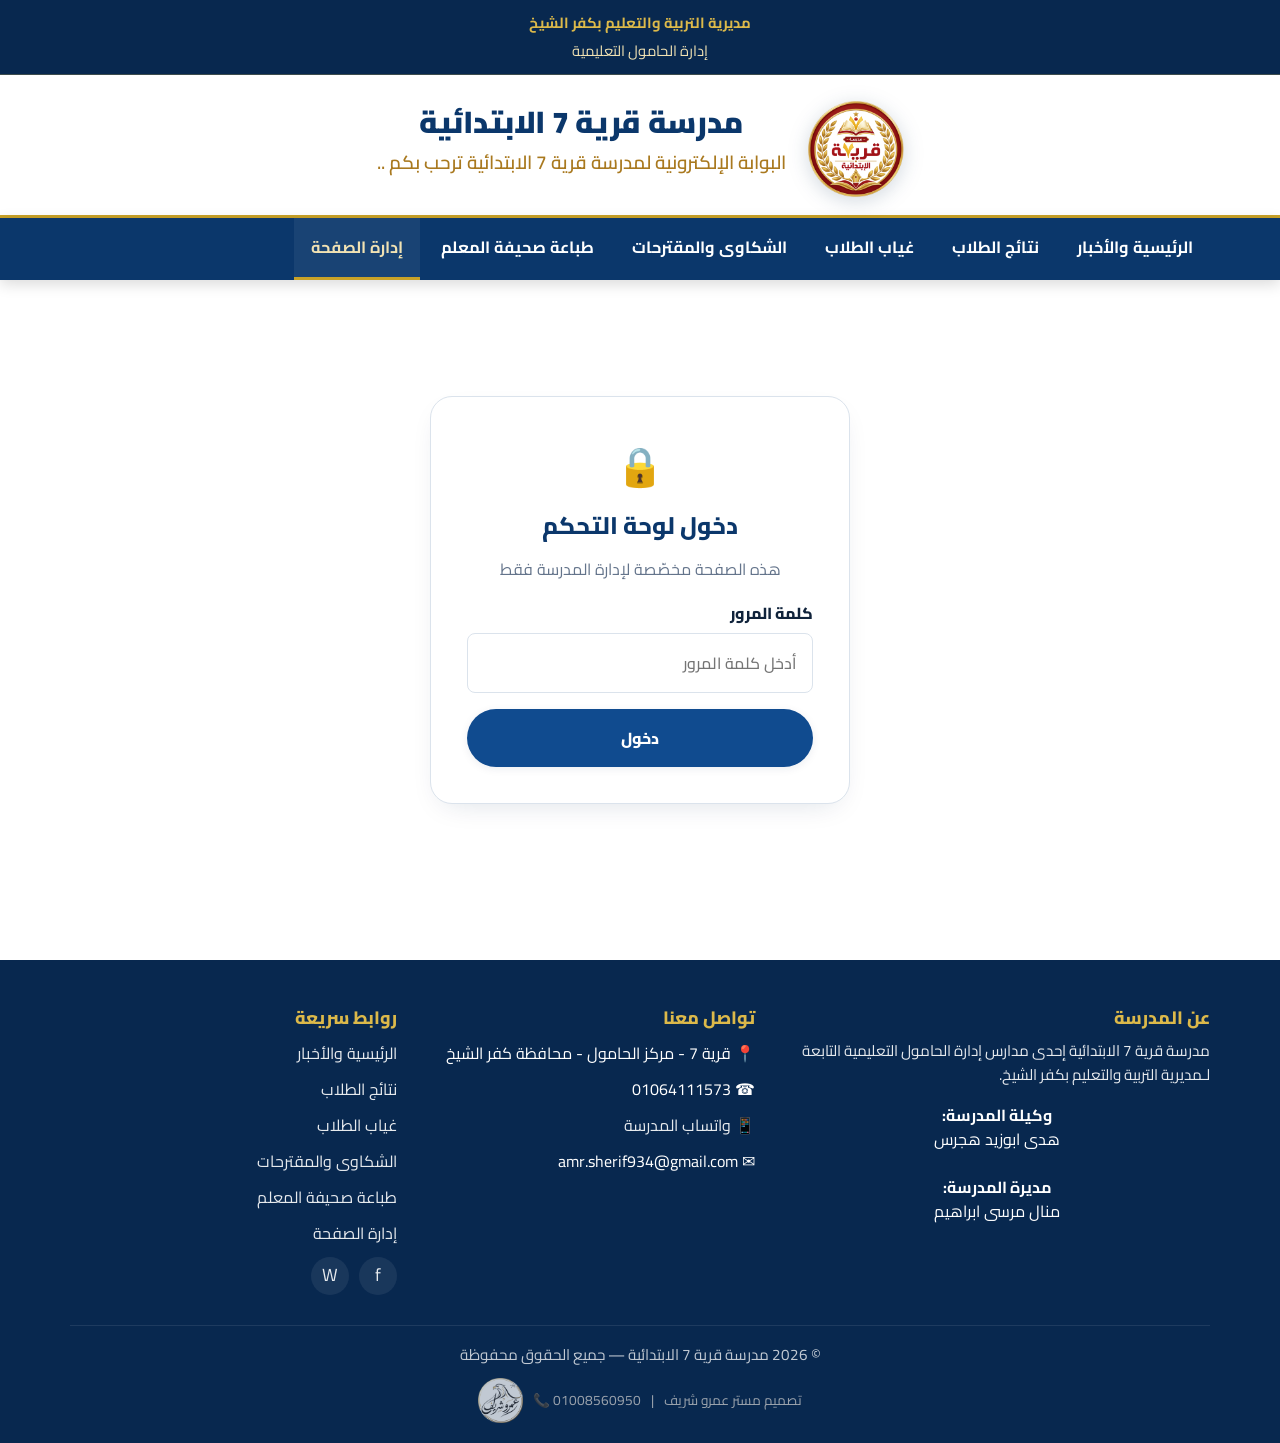
<file: admin.html>
<!DOCTYPE html>
<html lang="ar" dir="rtl">
<head>
<meta charset="UTF-8">
<meta name="viewport" content="width=device-width, initial-scale=1.0">
<title>إدارة الصفحة | مدرسة قرية 7 الابتدائية</title>
<link rel="icon" href="assets/img/logo.png">
<link rel="stylesheet" href="assets/css/style.css">
</head>
<body>

<div id="site-header"></div>

<section class="section">
  <div class="container">

    <div class="admin-lock" id="adminLock">
      <div class="icon">&#128274;</div>
      <h2>دخول لوحة التحكم</h2>
      <p class="muted">هذه الصفحة مخصّصة لإدارة المدرسة فقط</p>
      <div class="field" style="text-align:right;">
        <label for="adminPass">كلمة المرور</label>
        <input type="password" id="adminPass" placeholder="أدخل كلمة المرور">
      </div>
      <button class="btn btn-primary btn-block" id="adminLoginBtn">دخول</button>
      <div id="adminLoginState"></div>
    </div>

    <div class="admin-panel" id="adminPanel">

      <div class="admin-topbar">
        <div>
          <h2 class="mt-0">لوحة تحكم المدرسة</h2>
          <p class="muted mt-0">إضافة الأخبار وصور المعرض، ومتابعة طلبات أولياء الأمور</p>
        </div>
        <button class="btn btn-outline" id="adminLogoutBtn">تسجيل الخروج</button>
      </div>

      <div class="alert-box" style="margin-bottom:24px;">
        لإدخال أو تعديل <strong>نتائج الطلاب</strong> و<strong>سجلات الغياب</strong>، يتم ذلك مباشرة عبر استيراد ملف
        الإكسل داخل جوجل شيت الخاص بالمدرسة. اضغط الزر أدناه لفتح ملف البيانات.
        <div style="margin-top:12px;">
          <a class="btn btn-gold" id="openSheetBtn" href="#" target="_blank" rel="noopener">فتح ملف بيانات المدرسة (جوجل شيت)</a>
        </div>
      </div>

      <div class="tabs">
        <button class="tab-btn active" data-tab="news">إضافة خبر</button>
        <button class="tab-btn" data-tab="gallery">إضافة صورة للمعرض</button>
        <button class="tab-btn" data-tab="stats">إحصائيات الصفحة</button>
        <button class="tab-btn" data-tab="requests">طلبات أولياء الأمور</button>
      </div>

      <!-- تبويب: إضافة خبر -->
      <div class="tab-panel active" id="tab-news">
        <div class="search-card" style="max-width:100%;">
          <div class="field">
            <label for="newsTitle">عنوان الخبر *</label>
            <input type="text" id="newsTitle">
          </div>
          <div class="field">
            <label for="newsImage">رابط صورة الخبر</label>
            <input type="url" id="newsImage" placeholder="https://...">
          </div>
          <div class="field">
            <label for="newsSummary">نص الخبر *</label>
            <textarea id="newsSummary"></textarea>
          </div>
          <button class="btn btn-primary" id="newsSubmitBtn">نشر الخبر</button>
          <div id="newsAdminState" style="margin-top:12px;"></div>
        </div>
      </div>

      <!-- تبويب: إضافة صورة -->
      <div class="tab-panel" id="tab-gallery">
        <div class="search-card" style="max-width:100%;">
          <div class="field">
            <label for="galImage">رابط الصورة *</label>
            <input type="url" id="galImage" placeholder="https://...">
          </div>
          <div class="field-row">
            <div class="field">
              <label for="galCaption">وصف الصورة</label>
              <input type="text" id="galCaption">
            </div>
            <div class="field">
              <label for="galCategory">التصنيف</label>
              <input type="text" id="galCategory" placeholder="مثال: حفلات">
            </div>
          </div>
          <button class="btn btn-primary" id="gallerySubmitBtn">إضافة الصورة</button>
          <div id="galleryAdminState" style="margin-top:12px;"></div>
        </div>
      </div>

      <!-- تبويب: إحصائيات الصفحة -->
      <div class="tab-panel" id="tab-stats">
        <div class="search-card" style="max-width:100%;">
          <h3>بيانات الصفحة الرئيسية</h3>
          <p class="muted">عدّل الأرقام التالية لتظهر مباشرة في الصفحة الرئيسية.</p>
          <div class="field-row">
            <div class="field">
              <label for="statStudents">عدد الطلاب</label>
              <input type="number" id="statStudents" min="0" step="1" placeholder="مثال: 420">
            </div>
            <div class="field">
              <label for="statTeachers">عدد المعلمين</label>
              <input type="number" id="statTeachers" min="0" step="1" placeholder="مثال: 32">
            </div>
            <div class="field">
              <label for="statClasses">عدد الفصول</label>
              <input type="number" id="statClasses" min="0" step="1" placeholder="مثال: 18">
            </div>
          </div>
          <button class="btn btn-primary" id="statsSubmitBtn">حفظ الإحصائيات</button>
          <div id="statsAdminState" style="margin-top:12px;"></div>
        </div>
      </div>

      <!-- تبويب: الطلبات -->
      <div class="tab-panel" id="tab-requests">
        <button class="btn btn-outline" id="refreshRequestsBtn" style="margin-bottom:16px;">تحديث القائمة</button>
        <div id="requestsAdminState"></div>
        <div class="table-wrap">
          <table class="data-table" id="requestsTable" style="display:none;">
            <thead>
              <tr>
                <th>التاريخ</th><th>الاسم</th><th>التليفون</th><th>العنوان</th>
                <th>النوع</th><th>النص</th><th>الحالة</th><th>إجراء</th>
              </tr>
            </thead>
            <tbody id="requestsTbody"></tbody>
          </table>
        </div>
      </div>

    </div>
  </div>
</section>

<div id="site-footer"></div>

<script src="assets/js/config.js"></script>
<script src="assets/js/main.js"></script>
<script src="assets/js/admin.js"></script>
<script>
  renderHeader("admin");
  renderFooter();
  initAdminPage();
</script>
</body>
</html>
</file>
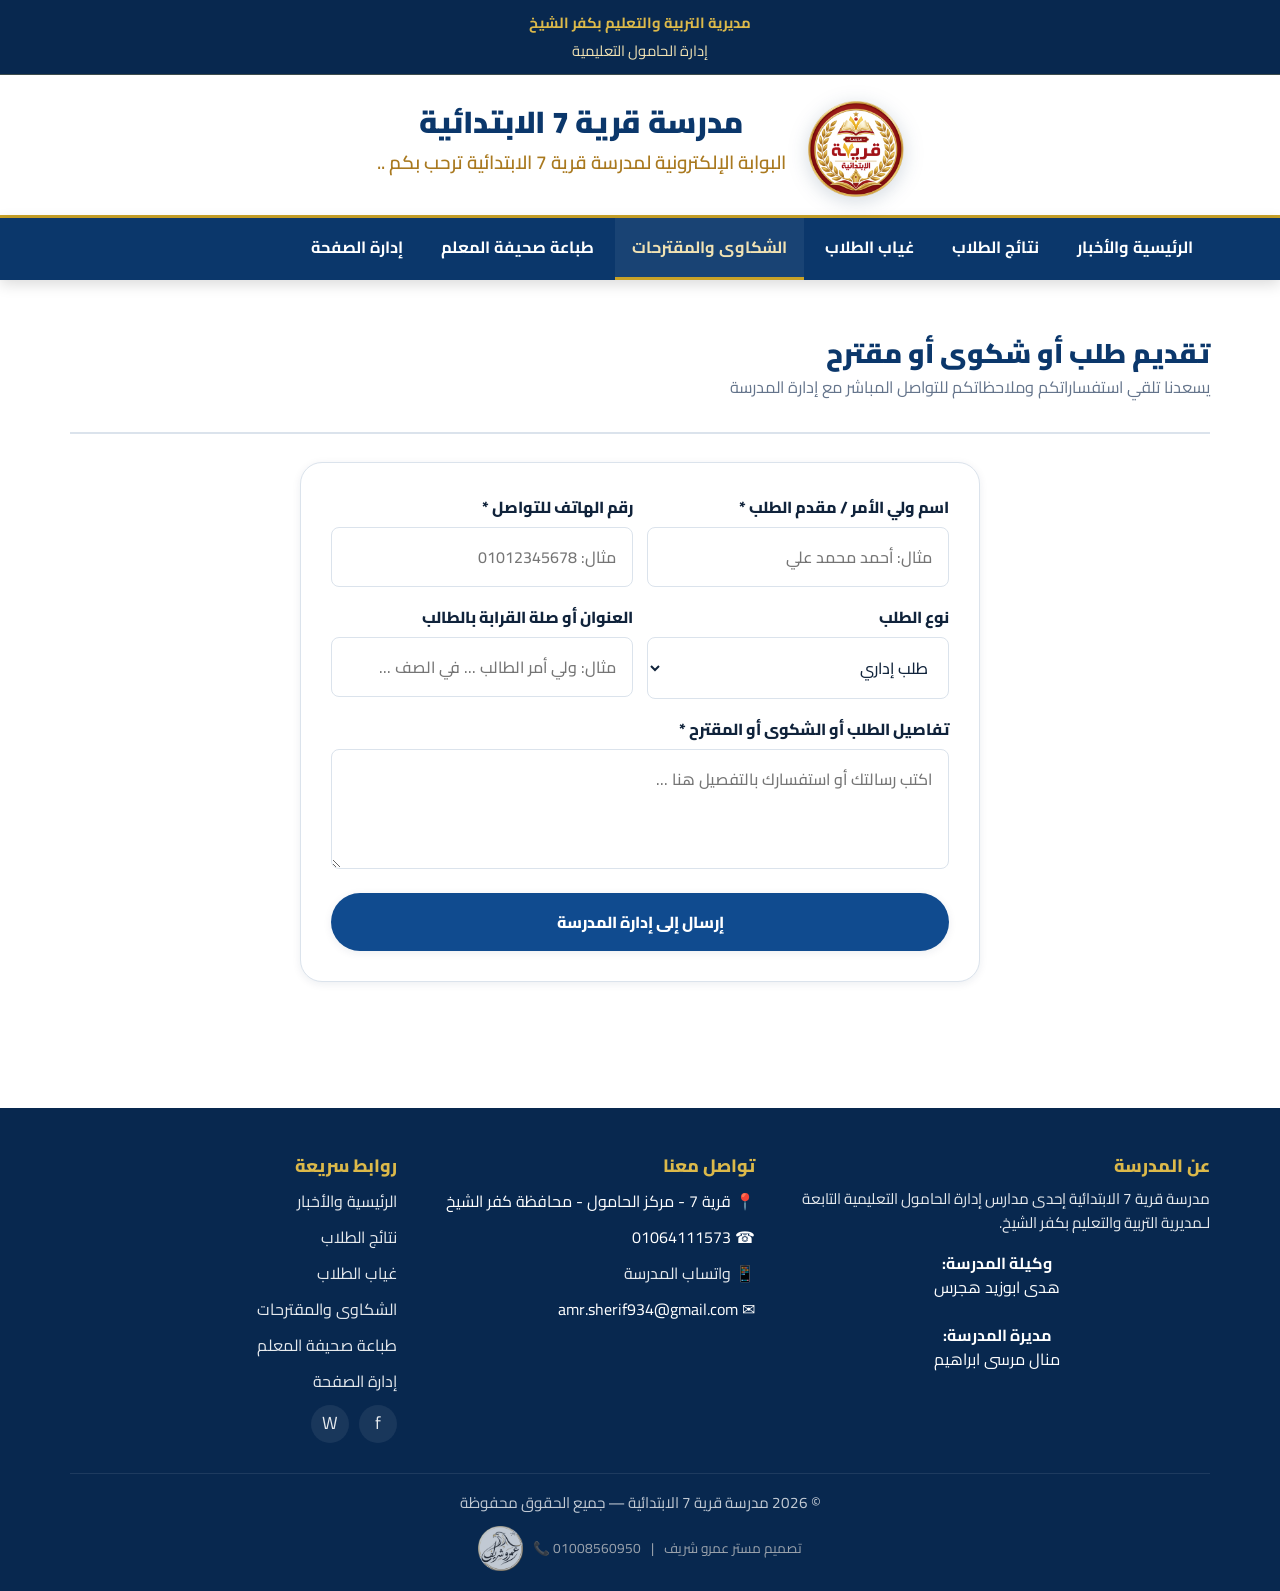
<file: requests.html>
<!DOCTYPE html>
<html lang="ar" dir="rtl">
<head>
<meta charset="UTF-8">
<meta name="viewport" content="width=device-width, initial-scale=1.0">
<title>الشكاوى والمقترحات | مدرسة قرية 7 الابتدائية</title>
<link rel="icon" href="assets/img/logo.png">
<link rel="stylesheet" href="assets/css/style.css">
</head>
<body>

<div id="site-header"></div>

<section class="section">
  <div class="container">
    <div class="section-head">
      <div>
        <h2>تقديم طلب أو شكوى أو مقترح</h2>
        <p class="sub">يسعدنا تلقي استفساراتكم وملاحظاتكم للتواصل المباشر مع إدارة المدرسة</p>
      </div>
    </div>

    <form id="requestForm" class="search-card">
      <div class="field-row">
        <div class="field">
          <label for="reqName">اسم ولي الأمر / مقدم الطلب *</label>
          <input type="text" id="reqName" required placeholder="مثال: أحمد محمد علي">
        </div>
        <div class="field">
          <label for="reqPhone">رقم الهاتف للتواصل *</label>
          <input type="tel" id="reqPhone" required placeholder="مثال: 01012345678" dir="ltr" style="text-align:right;">
        </div>
      </div>

      <div class="field-row">
        <div class="field">
          <label for="reqType">نوع الطلب</label>
          <select id="reqType">
            <option value="طلب إداري">طلب إداري</option>
            <option value="شكوى">شكوى</option>
            <option value="مقترح">مقترح لتطوير المدرسة</option>
            <option value="استفسار">استفسار عام</option>
          </select>
        </div>
        <div class="field">
          <label for="reqAddress">العنوان أو صلة القرابة بالطالب</label>
          <input type="text" id="reqAddress" placeholder="مثال: ولي أمر الطالب ... في الصف ...">
        </div>
      </div>

      <div class="field">
        <label for="reqMessage">تفاصيل الطلب أو الشكوى أو المقترح *</label>
        <textarea id="reqMessage" required placeholder="اكتب رسالتك أو استفسارك بالتفصيل هنا ..."></textarea>
      </div>

      <button type="submit" class="btn btn-primary btn-block" id="reqSubmitBtn">إرسال إلى إدارة المدرسة</button>

      <div id="reqState"></div>
    </form>
  </div>
</section>

<div id="site-footer"></div>

<script src="assets/js/config.js"></script>
<script src="assets/js/main.js"></script>
<script src="assets/js/requests.js"></script>
<script>
  renderHeader("requests");
  renderFooter();
  initRequestsPage();
</script>
</body>
</html>
</file>
<file: assets/css/style.css>
/* =========================================================
   مدرسة قرية 7 الابتدائية — التصميم الأساسي للموقع
   نظام الألوان: أزرق داكن / ذهبي / أبيض
   ========================================================= */

@import url('https://fonts.googleapis.com/css2?family=Cairo:wght@400;500;600;700;800;900&display=swap');

:root{
  /* الألوان الأساسية */
  --blue-900:#08284f;
  --blue-800:#0b376b;
  --blue-700:#104b8f;
  --blue-600:#155fa8;
  --gold-700:#a9791f;
  --gold-600:#c9a227;
  --gold-500:#dcb94a;
  --gold-200:#f1e2b3;
  --white:#ffffff;
  --ink-900:#10233b;
  --ink-700:#334b67;
  --ink-500:#64748b;
  --line:#dbe3ec;
  --success:#2f7a4f;
  --danger:#a3242a;

  --font-display:'Cairo', sans-serif;
  --font-body:'Cairo', sans-serif;

  --radius-sm:8px;
  --radius-md:14px;
  --radius-lg:22px;
  --shadow-soft:0 10px 30px -14px rgba(8,40,79,.18);
  --shadow-tiny:0 2px 8px rgba(8,40,79,.08);
  --container:1180px;
}

*,*::before,*::after{box-sizing:border-box;}
html{scroll-behavior:smooth;}
body{
  margin:0;
  font-family:var(--font-body);
  background:var(--white);
  color:var(--ink-900);
  direction:rtl;
  text-align:right;
  line-height:1.75;
  -webkit-font-smoothing:antialiased;
}
img{max-width:100%;display:block;}
a{color:inherit;text-decoration:none;}
ul{margin:0;padding:0;list-style:none;}
h1,h2,h3,h4{font-family:var(--font-display);margin:0 0 .5em;font-weight:800;color:var(--blue-800);line-height:1.35;}
p{margin:0 0 1em;}
button,input,select,textarea{font-family:inherit;font-size:1rem;}
:focus-visible{outline:3px solid var(--gold-600);outline-offset:2px;}
@media (prefers-reduced-motion: reduce){
  *{animation-duration:.001ms !important;animation-iteration-count:1 !important;transition-duration:.001ms !important;scroll-behavior:auto !important;}
}

.container{max-width:var(--container);margin:0 auto;padding:0 20px;}

/* ---------- شريط علوي حكومي ---------- */
.gov-strip{
  background:var(--blue-900);
  color:var(--gold-200);
  font-size:.92rem;
  padding:10px 0;
  text-align:center;
  border-bottom:1px solid rgba(220,185,74,.25);
}
.gov-strip .container{
  display:flex;
  flex-direction:column;
  gap:2px;
}
.gov-strip strong{color:var(--gold-500);font-weight:700;}

/* ---------- الترويسة الرئيسية ---------- */
.site-header{
  background:var(--white);
  border-bottom:3px solid var(--gold-600);
  padding:26px 0 18px;
}
.header-inner{
  display:flex;
  align-items:center;
  gap:22px;
  justify-content:center;
  text-align:center;
  flex-wrap:wrap;
}
.header-logo{
  width:96px;
  height:96px;
  flex-shrink:0;
  filter:drop-shadow(0 4px 10px rgba(8,40,79,.18));
}
.header-titles h1{
  font-size:1.9rem;
  margin-bottom:4px;
}
.header-titles .welcome-line{
  color:var(--ink-700);
  font-size:1.18rem;
  font-weight:500;
}
.header-titles .school-sub{
  color:var(--gold-700);
  font-weight:600;
  font-size:1.18rem;
}

/* ---------- شريط التنقل ---------- */
.navbar{
  background:var(--blue-800);
  position:sticky;
  top:0;
  z-index:50;
  box-shadow:0 4px 14px rgba(0,0,0,.15);
}
.navbar .container{
  display:flex;
  align-items:center;
  justify-content:space-between;
  min-height:56px;
}
.nav-links{
  display:flex;
  gap:4px;
  flex-wrap:wrap;
}
.nav-links a{
  display:block;
  padding:15px 17px;
  color:var(--white);
  font-weight:700;
  font-size:1.02rem;
  border-bottom:3px solid transparent;
  transition:background .18s, border-color .18s;
}
.nav-links a:hover,
.nav-links a.active{
  background:rgba(255,255,255,.06);
  border-bottom-color:var(--gold-600);
  color:var(--gold-200);
}
.nav-toggle{
  display:none;
  background:none;
  border:0;
  color:var(--white);
  font-size:1.6rem;
  cursor:pointer;
  padding:8px;
}
@media (max-width:860px){
  .nav-toggle{display:block;}
  .nav-links{
    display:none;
    flex-direction:column;
    width:100%;
    padding-bottom:10px;
  }
  .nav-links.open{display:flex;}
  .navbar .container{flex-wrap:wrap;}
}

/* ---------- الأزرار ---------- */
.btn{
  display:inline-flex;
  align-items:center;
  gap:8px;
  padding:12px 26px;
  border-radius:999px;
  font-weight:700;
  border:2px solid transparent;
  cursor:pointer;
  transition:transform .15s, box-shadow .15s, background .15s;
  font-size:.95rem;
}
.btn:hover{transform:translateY(-2px);}
.btn-primary{background:var(--blue-700);color:var(--white);box-shadow:var(--shadow-tiny);}
.btn-primary:hover{background:var(--blue-600);}
.btn-gold{background:var(--gold-600);color:var(--blue-900);}
.btn-gold:hover{background:var(--gold-500);}
.btn-outline{background:transparent;border-color:var(--blue-700);color:var(--blue-700);}
.btn-outline:hover{background:var(--blue-700);color:var(--white);}
.btn-block{width:100%;justify-content:center;}
.btn[disabled]{opacity:.6;cursor:not-allowed;transform:none;}

/* ---------- خلفية القسم البطولي (الرئيسية) ---------- */
.hero{
  background:
    radial-gradient(1200px 300px at 50% -80px, rgba(201,162,39,.18), transparent),
    var(--blue-900);
  color:var(--white);
  padding:56px 0 64px;
  position:relative;
  overflow:hidden;
}
.hero::after{
  content:"";
  position:absolute;
  inset:0;
  background:repeating-linear-gradient(45deg, rgba(220,185,74,.05) 0 2px, transparent 2px 26px);
  pointer-events:none;
}
.hero .container{position:relative;}
.hero-eyebrow{
  color:var(--gold-500);
  font-weight:700;
  margin-bottom:10px;
  font-size:1rem;
}
.hero h2{
  color:var(--white);
  font-size:2.35rem;
  max-width:720px;
  margin-bottom:14px;
}
.hero p.lead{
  color:var(--gold-200);
  max-width:640px;
  font-size:1.12rem;
}
.hero-actions{display:flex;gap:12px;margin-top:20px;flex-wrap:wrap;}

/* ---------- عناوين الأقسام ---------- */
.section{padding:56px 0;}
.section-alt{background:#f7f9fc;}
.section-head{
  display:flex;
  align-items:flex-end;
  justify-content:space-between;
  gap:16px;
  margin-bottom:28px;
  flex-wrap:wrap;
  border-bottom:2px solid var(--line);
  padding-bottom:14px;
}
.section-head h2{margin:0;font-size:1.7rem;}
.section-head .sub{color:var(--ink-500);font-size:1.02rem;}

/* ---------- بطاقات الأخبار ---------- */
.news-grid{
  display:grid;
  grid-template-columns:repeat(auto-fill, minmax(280px, 1fr));
  gap:22px;
}
.news-card{
  background:var(--white);
  border:1px solid var(--line);
  border-radius:var(--radius-md);
  overflow:hidden;
  box-shadow:var(--shadow-tiny);
  display:flex;
  flex-direction:column;
  transition:transform .18s, box-shadow .18s;
}
.news-card:hover{transform:translateY(-4px);box-shadow:var(--shadow-soft);}
.news-card .thumb{
  width:100%;
  aspect-ratio:16/10;
  object-fit:cover;
  background:#f7f9fc;
}
.news-card .body{padding:16px 18px 20px;flex:1;display:flex;flex-direction:column;}
.news-card .date{color:var(--gold-700);font-size:.9rem;font-weight:800;margin-bottom:6px;}
.news-card h3{font-size:1.18rem;margin-bottom:8px;}
.news-card p{color:var(--ink-700);font-size:1rem;flex:1;}

.news-feature{
  display:grid;
  grid-template-columns:1.1fr 1fr;
  gap:0;
  background:var(--white);
  border:1px solid var(--line);
  border-radius:var(--radius-lg);
  overflow:hidden;
  box-shadow:var(--shadow-soft);
  margin-bottom:30px;
}
.news-feature img{width:100%;height:100%;object-fit:cover;min-height:260px;}
.news-feature .body{padding:30px;display:flex;flex-direction:column;justify-content:center;}
@media (max-width:760px){
  .news-feature{grid-template-columns:1fr;}
  .news-feature img{min-height:200px;}
}

/* ---------- نموذج بحث ---------- */
.search-card{
  background:var(--white);
  border:1px solid var(--line);
  border-radius:var(--radius-lg);
  padding:30px;
  box-shadow:var(--shadow-tiny);
  max-width:680px;
  margin:0 auto 30px;
}
.field{margin-bottom:16px;}
.field label{display:block;font-weight:700;margin-bottom:6px;color:var(--ink-900);font-size:1rem;}
.field input,
.field select,
.field textarea{
  width:100%;
  padding:14px 16px;
  border:1.5px solid var(--line);
  border-radius:var(--radius-sm);
  background:var(--white);
  color:var(--ink-900);
  transition:border-color .15s, background .15s;
}
.field input:focus,
.field select:focus,
.field textarea:focus{border-color:var(--gold-600);background:var(--white);}
.field textarea{min-height:120px;resize:vertical;}
.field-row{display:flex;gap:14px;flex-wrap:wrap;}
.field-row .field{flex:1;min-width:200px;}

.result-box{
  background:#f7f9fc;
  border:1px dashed var(--gold-600);
  border-radius:var(--radius-md);
  padding:20px;
  margin-top:6px;
}
.state-msg{
  padding:14px 16px;
  border-radius:var(--radius-sm);
  font-weight:700;
  margin-top:6px;
}
.state-msg.info{background:#eef4f1;color:var(--success);border:1px solid #bfe0cd;}
.state-msg.error{background:#fbeaea;color:var(--danger);border:1px solid #f0c4c4;}
.state-msg.loading{background:#f7f9fc;color:var(--ink-700);border:1px solid var(--line);}

/* جدول نتائج/درجات */
.table-wrap{overflow-x:auto;}
table.data-table{
  width:100%;
  border-collapse:collapse;
  background:var(--white);
  border-radius:var(--radius-sm);
  overflow:hidden;
}
table.data-table th,
table.data-table td{
  padding:12px 15px;
  text-align:center;
  border-bottom:1px solid var(--line);
  font-size:.92rem;
}
table.data-table thead th{
  background:var(--blue-700);
  color:var(--white);
  font-family:var(--font-display);
}
table.data-table tbody tr:nth-child(even){background:#f7f9fc;}
table.data-table tfoot td{font-weight:800;background:var(--gold-200);}

/* ---------- كارت نتيجة الطالب (تصميم عصري) ---------- */
.result-card{
  background:var(--white);
  border:1px solid var(--line);
  border-radius:var(--radius-lg);
  padding:26px;
  margin-bottom:24px;
  box-shadow:var(--shadow-soft);
  border-top:5px solid var(--gold-600);
  animation:fadeInUp .35s ease;
}
@keyframes fadeInUp{from{opacity:0;transform:translateY(10px);}to{opacity:1;transform:translateY(0);}}
.result-card-head{
  display:flex;
  align-items:center;
  gap:16px;
  margin-bottom:20px;
  padding-bottom:18px;
  border-bottom:1px dashed var(--line);
  flex-wrap:wrap;
}
.result-avatar{
  width:56px;height:56px;flex-shrink:0;
  border-radius:50%;
  background:linear-gradient(135deg, var(--blue-800), var(--blue-600));
  color:var(--white);
  display:flex;align-items:center;justify-content:center;
  font-size:1.5rem;font-weight:900;
  box-shadow:0 6px 16px rgba(8,40,79,.25);
}
.result-card-info h3{margin:0 0 8px;font-size:1.25rem;color:var(--blue-900);}
.result-card-tags{display:flex;gap:10px;flex-wrap:wrap;}
.result-card-tags .tag{
  display:inline-flex;align-items:center;gap:6px;
  background:#f1e2b3;
  color:var(--gold-700);
  padding:5px 14px;
  border-radius:999px;
  font-weight:800;
  font-size:.9rem;
}
.result-card-tags .tag-label{color:var(--ink-500);font-weight:600;}
.result-card-tags .tag-term{background:var(--blue-800);color:var(--white);}

table.grades-table{
  width:100%;
  border-collapse:separate;
  border-spacing:0 8px;
}
table.grades-table thead th{
  padding:10px 15px;
  text-align:right;
  font-size:.9rem;
  color:var(--ink-500);
  font-weight:700;
}
table.grades-table thead th:last-child{text-align:left;}
table.grades-table tbody tr{
  background:#f7f9fc;
  transition:background .15s, transform .15s;
}
table.grades-table tbody tr:hover{background:var(--gold-200);transform:translateX(-2px);}
table.grades-table td{
  padding:14px 18px;
  font-size:1rem;
  border-top:1px solid var(--line);
  border-bottom:1px solid var(--line);
}
table.grades-table tbody tr td:first-child{
  border-radius:var(--radius-sm) 0 0 var(--radius-sm);
  border-right:1px solid var(--line);
  font-weight:700;
  color:var(--blue-800);
}
table.grades-table tbody tr td:last-child{
  border-radius:0 var(--radius-sm) var(--radius-sm) 0;
  border-left:1px solid var(--line);
  text-align:left;
  font-weight:800;
  color:var(--ink-900);
  font-family:var(--font-display);
}
table.grades-table tfoot td{
  background:var(--blue-800);
  color:var(--white);
  font-weight:900;
  font-size:1.05rem;
  padding:15px 18px;
}
table.grades-table tfoot td:first-child{border-radius:var(--radius-sm) 0 0 var(--radius-sm);}
table.grades-table tfoot td:last-child{border-radius:0 var(--radius-sm) var(--radius-sm) 0;text-align:left;}

.certificate-btn{margin-top:20px;}

.search-input-wrap{position:relative;}
.suggestions-box{
  display:none;
  position:absolute;
  top:calc(100% + 6px);
  right:0;
  left:0;
  background:var(--white);
  border:1px solid var(--line);
  border-radius:var(--radius-md);
  box-shadow:var(--shadow-soft);
  max-height:280px;
  overflow-y:auto;
  z-index:30;
}
.suggestion-item{
  display:flex;
  justify-content:space-between;
  align-items:center;
  gap:10px;
  width:100%;
  padding:11px 16px;
  background:none;
  border:0;
  border-bottom:1px solid var(--line);
  text-align:right;
  font-family:inherit;
  cursor:pointer;
  font-size:.95rem;
  color:var(--ink-900);
  transition:background .12s;
}
.suggestion-item:last-child{border-bottom:0;}
.suggestion-item:hover, .suggestion-item:focus{background:var(--gold-200);outline:none;}
.suggestion-name{font-weight:700;}
.suggestion-meta{color:var(--ink-500);font-size:.8rem;white-space:nowrap;flex-shrink:0;}

@media (max-width:520px){
  .result-card{padding:18px 16px;border-radius:var(--radius-md);}
  .result-card-head{gap:12px;margin-bottom:16px;padding-bottom:14px;}
  .result-avatar{width:46px;height:46px;font-size:1.2rem;}
  .result-card-info h3{font-size:1.08rem;}
  .result-card-tags .tag{font-size:.82rem;padding:4px 11px;}
  table.grades-table td{padding:11px 12px;font-size:.92rem;}
  table.grades-table thead th{padding:8px 12px;font-size:.82rem;}
}

/* ---------- معرض الصور ---------- */
.gallery-filters{display:flex;gap:10px;flex-wrap:wrap;margin-bottom:24px;}
.chip{
  padding:8px 18px;
  border-radius:999px;
  border:1.5px solid var(--line);
  background:var(--white);
  font-weight:700;
  font-size:.95rem;
  cursor:pointer;
  color:var(--ink-700);
}
.chip.active{background:var(--blue-700);color:var(--white);border-color:var(--blue-700);}
.gallery-grid{
  display:grid;
  grid-template-columns:repeat(auto-fill, minmax(230px, 1fr));
  gap:16px;
}
.gallery-item{
  border-radius:var(--radius-md);
  overflow:hidden;
  position:relative;
  aspect-ratio:4/3;
  background:#f7f9fc;
  border:1px solid var(--line);
  cursor:pointer;
}
.gallery-item img{width:100%;height:100%;object-fit:cover;transition:transform .3s;}
.gallery-item:hover img{transform:scale(1.06);}
.gallery-item .cap{
  position:absolute;inset-inline:0;bottom:0;
  background:linear-gradient(0deg, rgba(42,30,22,.85), transparent);
  color:var(--white);
  padding:22px 12px 10px;
  font-size:.95rem;
  font-weight:700;
}
.lightbox{
  position:fixed;inset:0;background:rgba(20,10,8,.9);
  display:none;align-items:center;justify-content:center;z-index:200;padding:24px;
}
.lightbox.open{display:flex;}
.lightbox img{max-width:min(90vw,900px);max-height:85vh;border-radius:var(--radius-md);}
.lightbox-close{position:absolute;top:20px;left:20px;color:var(--white);font-size:2rem;cursor:pointer;background:none;border:0;}

/* ---------- إحصائيات المدرسة ---------- */
.stats-section{padding-top:28px;padding-bottom:44px;background:linear-gradient(180deg,#fff 0%,#f7f9fc 100%);}
.stats-grid{display:grid;grid-template-columns:repeat(3,1fr);gap:22px;}
.stat-card{position:relative;overflow:hidden;background:var(--white);border:1px solid #d9e1ea;border-top:5px solid var(--gold-600);border-radius:20px;padding:28px 22px;text-align:center;box-shadow:0 14px 35px rgba(8,40,79,.09);transition:transform .2s,box-shadow .2s,border-color .2s;}
.stat-card::before{content:"";position:absolute;inset:auto -35px -55px auto;width:130px;height:130px;border-radius:50%;background:rgba(201,162,39,.10);}
.stat-card::after{content:"";position:absolute;inset:0 auto 0 0;width:4px;background:var(--blue-800);opacity:.08;}
.stat-card:hover{transform:translateY(-6px);box-shadow:0 20px 45px rgba(8,40,79,.14);border-color:var(--gold-600);}
.stat-card .stat-icon{position:relative;z-index:1;width:54px;height:54px;margin:0 auto 12px;border-radius:16px;display:flex;align-items:center;justify-content:center;background:var(--blue-900);font-size:1.65rem;box-shadow:0 8px 18px rgba(8,40,79,.16);}
.stat-card .stat-number{position:relative;z-index:1;font-family:var(--font-body);font-size:2.9rem;font-weight:900;color:var(--blue-900);line-height:1.15;letter-spacing:-.5px;}
.stat-card .stat-label{position:relative;z-index:1;margin-top:8px;color:var(--ink-700);font-size:1.08rem;font-weight:800;}
@media (max-width:760px){.stats-grid{grid-template-columns:1fr;}.stat-card{padding:24px 18px;}}

/* ---------- بطاقات عامة / معلومات ---------- */
.info-grid{display:grid;grid-template-columns:repeat(auto-fit,minmax(220px,1fr));gap:18px;}
.info-card{
  background:var(--white);
  border:1px solid var(--line);
  border-radius:var(--radius-md);
  padding:22px;
  box-shadow:var(--shadow-tiny);
  text-align:center;
}
.info-card .num{font-family:var(--font-display);font-size:1.9rem;color:var(--blue-700);font-weight:700;}
.info-card .label{color:var(--ink-500);font-size:1rem;margin-top:6px;}

.alert-box{
  background:var(--gold-200);
  border:1px solid var(--gold-600);
  color:var(--ink-900);
  padding:16px 20px;
  border-radius:var(--radius-md);
  font-size:.92rem;
}

/* ---------- الفوتر ---------- */
.site-footer{
  background:var(--blue-900);
  color:var(--white);
  padding:46px 0 20px;
  margin-top:40px;
}
.footer-grid{
  display:grid;
  grid-template-columns:1.3fr 1fr 1fr;
  gap:30px;
  margin-bottom:30px;
}
@media (max-width:760px){.footer-grid{grid-template-columns:1fr;}}
.footer-grid h4{color:var(--gold-500);font-size:1.12rem;}
.footer-grid p, .footer-grid a{color:var(--white);opacity:.9;font-size:1rem;}
.footer-grid ul li{margin-bottom:8px;}
.footer-social{display:flex;gap:10px;margin-top:10px;}
.footer-social a{
  width:38px;height:38px;border-radius:50%;
  background:rgba(255,255,255,.08);
  display:flex;align-items:center;justify-content:center;
  font-size:1.1rem;
}
.footer-social a:hover{background:var(--gold-600);color:var(--ink-900);}
.footer-bottom{
  border-top:1px solid rgba(255,255,255,.12);
  padding-top:16px;
  text-align:center;
  font-size:.95rem;
  opacity:.75;
}

/* ---------- صفحة الإدارة ---------- */
.admin-lock{
  max-width:420px;margin:60px auto;
  background:var(--white);
  border:1px solid var(--line);
  border-radius:var(--radius-lg);
  padding:36px;
  text-align:center;
  box-shadow:var(--shadow-soft);
}
.admin-lock .icon{font-size:2.4rem;margin-bottom:10px;}
.admin-panel{display:none;}
.admin-panel.open{display:block;}
.tabs{display:flex;gap:8px;flex-wrap:wrap;margin-bottom:24px;border-bottom:2px solid var(--line);}
.tab-btn{
  padding:12px 18px;background:none;border:0;border-bottom:3px solid transparent;
  font-weight:700;color:var(--ink-500);cursor:pointer;
}
.tab-btn.active{color:var(--blue-700);border-color:var(--gold-600);}
.tab-panel{display:none;}
.tab-panel.active{display:block;}
.admin-topbar{display:flex;justify-content:space-between;align-items:center;margin-bottom:20px;flex-wrap:wrap;gap:10px;}

.badge{display:inline-block;padding:3px 12px;border-radius:999px;font-size:.88rem;font-weight:800;}
.badge-new{background:#eef4f1;color:var(--success);}
.badge-pending{background:var(--gold-200);color:var(--gold-700);}

/* أدوات مساعدة */
.muted{color:var(--ink-500);}
.text-center{text-align:center;}
.mt-0{margin-top:0;}
.stack{display:flex;flex-direction:column;gap:14px;}
.divider{height:1px;background:var(--line);margin:26px 0;}
.skeleton{
  background:linear-gradient(90deg, #f7f9fc 25%, var(--line) 37%, #f7f9fc 63%);
  background-size:400% 100%;
  animation:shimmer 1.4s ease infinite;
  border-radius:var(--radius-sm);
}
@keyframes shimmer{0%{background-position:100% 0;}100%{background-position:0 0;}}

/* ---------- تحسينات الهوية البصرية والخطوط ---------- */
body,button,input,select,textarea{font-family:'Cairo',sans-serif;}
.header-titles h1{font-weight:900;letter-spacing:-.3px;}
.hero{box-shadow:inset 0 -1px 0 rgba(255,255,255,.08);}
.hero h2{font-weight:900;line-height:1.45;}
.hero-actions .btn{min-height:50px;font-size:1rem;}
.section-head h2{font-weight:900;}
.news-card h3{font-weight:800;}
.info-card{padding:26px 22px;border-radius:18px;transition:transform .2s,box-shadow .2s,border-color .2s;}
.info-card:hover{transform:translateY(-5px);box-shadow:0 16px 32px rgba(8,40,79,.10);border-color:var(--gold-600);}
.info-card .num{font-family:'Cairo',sans-serif;font-size:2rem;font-weight:900;}
.info-card .label{font-size:1rem;font-weight:700;color:var(--ink-700);}
.btn{min-height:48px;font-size:1rem;font-weight:800;}
.field label{font-size:1rem;font-weight:800;}
.field input,.field select,.field textarea{font-size:1rem;font-weight:500;}
.tab-btn{font-size:1rem;font-weight:800;}
.admin-topbar h2{font-weight:900;}
.alert-box{font-size:1rem;line-height:1.9;}
.muted{font-size:1rem;}
</file>
